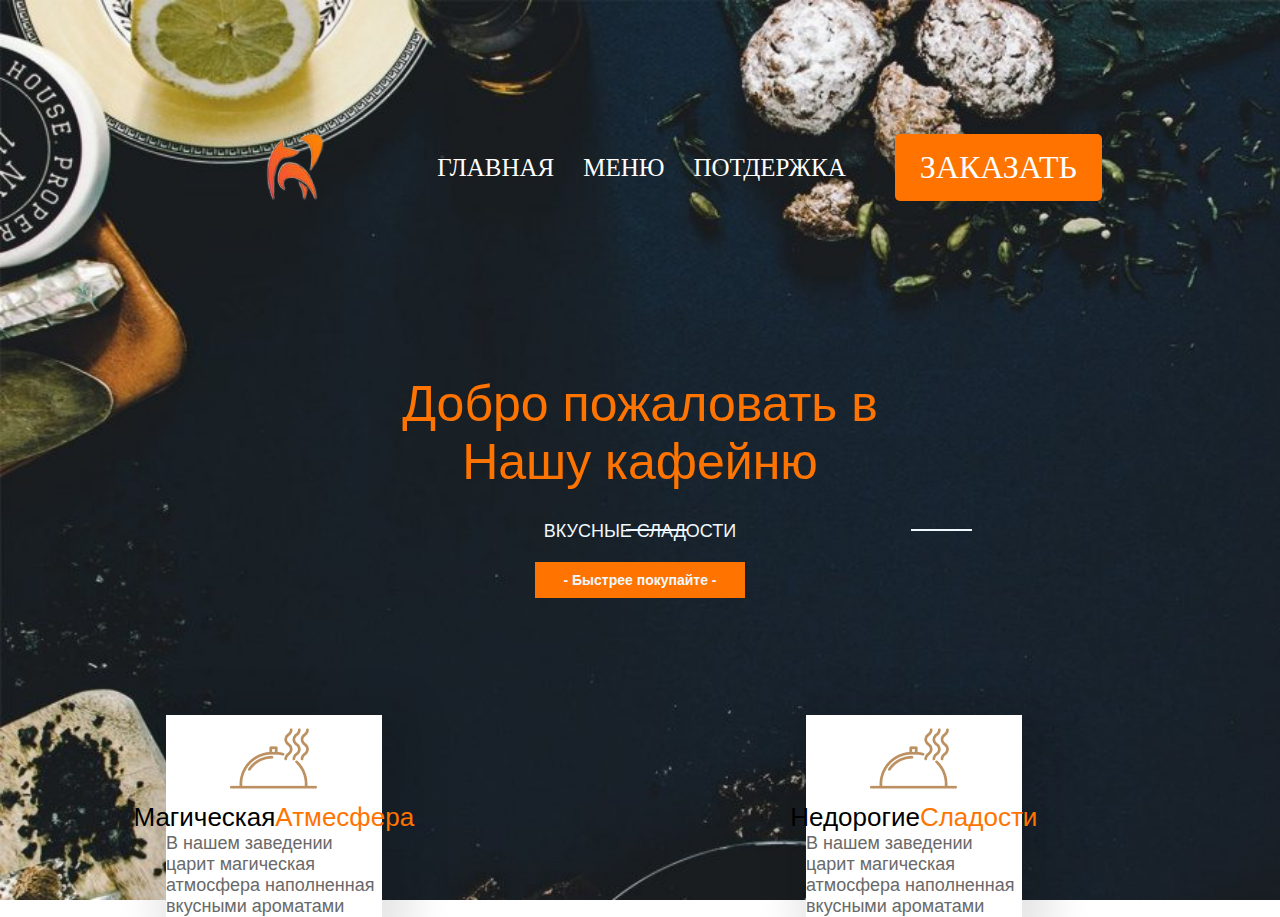
<file: работа в html/index.html>
<html lang="en">
<head>
    <meta charset="UTF-8">
    <link rel="stylesheet" href="style.css">
    <title>Кафе</title>
</head>
    <body>
    <div class="header">
        <div class="container">
         <div class= "header-line">
           <div class="header-logo">
             <img src="logo.png" alt="">
            </div>
             <div class="nav">
                 <a class="nav-item" href="">ГЛАВНАЯ</a>
                 <a class="nav-item" href="%D0%BC%D0%B5%D0%BD%D1%8E.html">МЕНЮ</a>
                 
                 <a class="nav-item" href="%D0%9F%D0%9E%D0%A2%D0%94%D0%95%D0%A0%D0%96%D0%9A%D0%90.html">ПОТДЕРЖКА</a>
             </div>
             <div class="btn">
             <a class="buttor"href="%D0%97%D0%B0%D0%BA%D0%B0%D0%B7%D0%B0%D1%82%D1%8C.html">ЗАКАЗАТЬ</a>
             </div>
        </div> 
            <div class="header-down">
            <div class="header-title">
                Добро пожаловать в
                <div class="header-subtitle">
                Нашу кафейню
                </div>
                <div class="header-suptitle">
                ВКУСНЫE СЛАДОСТИ 
                </div>
                     <div class="header-bth">
                <a href='#' class="header-button">
                    -    Быстрее покупайте -
                         </a>
                </div>
                </div>
            </div>
     </div>
</div>
        <div class="cards-holder">
        <div class="cards">
            <div class="container">
    
            <div class="card">
            <div class="card-image">
                <img class="card-img" src="%D0%B7%D0%BD%D0%B0%D0%BA.png">
                </div>
                <div class="card-title">
                Магическая <font color="#FF7400">Атмесфера</font>
                </div>
                <div class="card-desc">
                В нашем заведении царит магическая атмосфера
                наполненная вкусными ароматами
                </div>
            </div>
        </div>
            </div>
        <div class="cards">
            <div class="container">
                
              <div class="card">
            <div class="card-image">
                <img class="card-img" src="%D0%B7%D0%BD%D0%B0%D0%BA.png">
                </div>
                <div class="card-title">
                    Недорогие <font color="#FF7400">Сладости</font>
                </div>
                <div class="card-desc">
                В нашем заведении царит магическая атмосфера
                наполненная вкусными ароматами
                </div>
            </div>
                
            </div>
       
            </div>
        </div>   
    </body>
    
</html>
</file>
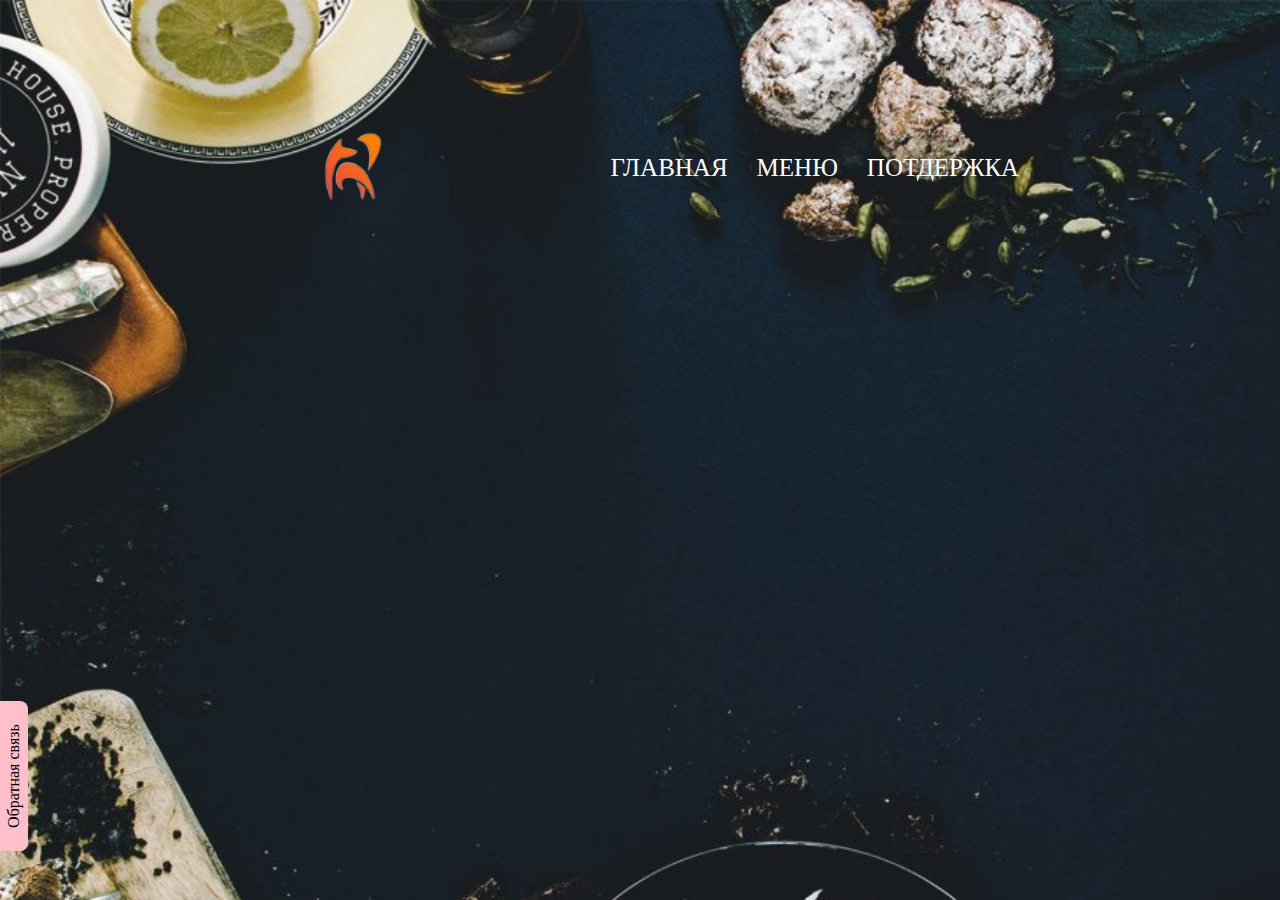
<file: работа в html/Заказать.html>
<html lang="en">
 <head>
   <meta charset="UTF-8" />
     <link rel="stylesheet" href="style4.css">
   <meta
            name="viewport"
            content="width=device-width, user-scalable=no, initial-scale=1.0, maximum-scale=1.0, minimum-scale=1.0"
   />
   <meta http-equiv="X-UA-Compatible" content="ie=edge" />
 

  <title>Кафе</title>
</head>
    <body>
    <div class="header">
        <div class="container">
         <div class= "header-line">
           <div class="header-logo">
             <img src="logo.png" alt="">
            </div>
             <div class="nav">
                 <a class="nav-item" href="index.html">ГЛАВНАЯ</a>
                 <a class="nav-item" href="%D0%BC%D0%B5%D0%BD%D1%8E.html">МЕНЮ</a>
                 
                 <a class="nav-item" href="%D0%9F%D0%9E%D0%A2%D0%94%D0%95%D0%A0%D0%96%D0%9A%D0%90.html">ПОТДЕРЖКА</a>
             </div>
             
        </div> 
           
        </div>
         <div id="callback">
            <p>
           На данный момент эта функция не активна
                попробуйте потом(нам неизвестно кагда она станет функциональной)<br>
           
              
             
           <br>
            </p>
        </div>
        </div>
        
            
             </body>
    
</html>
</file>
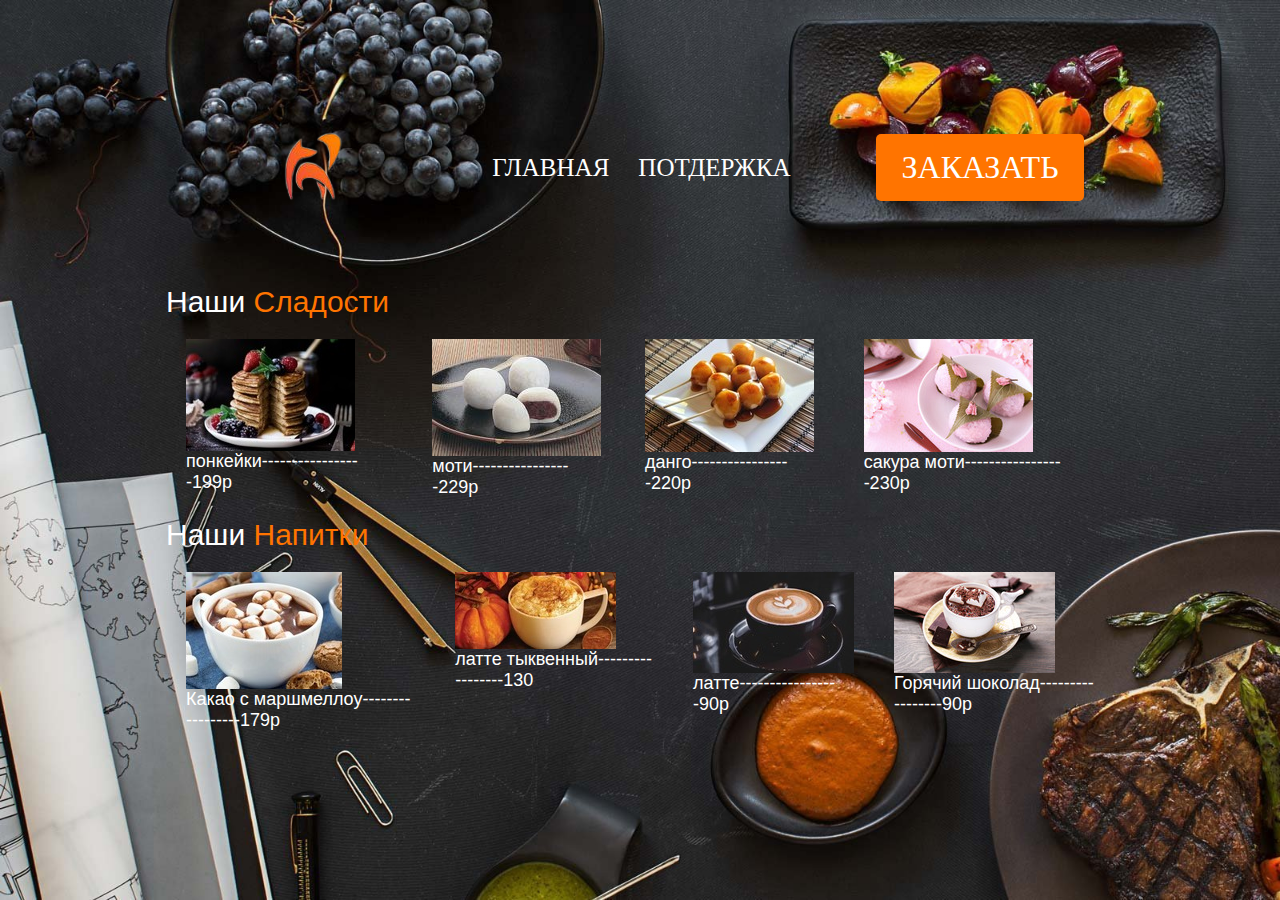
<file: работа в html/меню.html>
<html lang="en">
<head>
    <meta charset="UTF-8">
    <link rel="stylesheet" href="style1.css">
    <title>Кафе</title>
</head>
    <body>
    <div class="header">
        <div class="container">
         <div class= "header-line">
           <div class="header-logo">
             <img src="logo.png" alt="">
            </div>
             <div class="nav">
                 <a class="nav-item" href="index.html">ГЛАВНАЯ</a>
               
                 <a class="nav-item" href="%D0%9F%D0%9E%D0%A2%D0%94%D0%95%D0%A0%D0%96%D0%9A%D0%90.html">ПОТДЕРЖКА</a>
             </div>
             <div class="btn">
             <a class="buttor"href="%D0%97%D0%B0%D0%BA%D0%B0%D0%B7%D0%B0%D1%82%D1%8C.html">ЗАКАЗАТЬ</a>
             
             </div>
        
             </div>
             <div class="dishes-title1">
                    Наши <font color="#FF7400">Сладости</font>
                </div>
                
                 
        <div class="dishes">
        
            <div class="con">
                <div class="ter-colo">
                <div class="ter-image">
                    <img src="imgonline-com-ua-Resize-XfT1KS3g5Yy8cvW6.jpg" class="gjyxbr">
                    
                    <div class="ter-title">
                     понкейки-----------------199р
                    </div>
                    </div>   
                     <div class="ter-image">
                    <img src="моти.jpg" class="gjyxbr">
                    <div class="ter-title">
                     моти-----------------229р
                    </div>
                    </div>
                                         <div class="ter-image">
                    <img src="%D0%B4%D0%BE%D0%BD%D0%B3%D0%BE.jpg" class="gjyxbr">
                    <div class="ter-title">
                      данго-----------------220р
                    </div>
                    </div>
                                         <div class="ter-image">
                    <img src="%D1%81%D0%B0%D0%BA%D1%83%D1%80%D0%B0%20%D0%BC%D0%BE%D1%82%D0%B8.jpg" class="gjyxbr">
                    <div class="ter-title">
                     сакура моти-----------------230р
                    </div>
                    </div>
                </div>
            </div>
            
             <div class="dishes-title2">
                    Наши <font color="#FF7400">Напитки</font>
                </div>
                
        <div class="con">
                <div class="ter-colo">
                <div class="ter-image">
                    <img src="%D0%BA%D0%BE%D0%BA%D0%B0%D0%BE.jpg" class="gjyxbr">
                    
                    <div class="ter-title">
                     Какао с маршмеллоу-----------------179р
                     
                    </div>
                    </div>   
                     <div class="ter-image">
                    <img src="%D0%BB%D0%B0%D1%82%D1%82%D0%B5%20%D1%81%20%D1%82%D0%B0%D0%BA%D0%B2%D0%BE%D0%B9.jpg" class="gjyxbr">
                    <div class="ter-title">
                     латте тыквенный-----------------130
                    </div>
                    </div>
                                         <div class="ter-image">
                    <img src="%D0%BB%D0%B0%D1%82%D1%82%D0%B5.jpg" class="gjyxbr">
                    <div class="ter-title">
                     латте-----------------90р
                    </div>
                    </div>
                                         <div class="ter-image">
                    <img src="%D0%B3%D0%BE%D1%80%D1%8F%D1%87%D0%B8%D0%B9%20%D1%88%D0%BE%D0%BA%D0%BE%D0%BB%D0%B0%D0%B4.jpg" class="gjyxbr">
                    <div class="ter-title">
                     Горячий шоколад-----------------90р
                    </div>
                    </div>
                </div>
            </div>
            
        
        </div>
             </div>
        </div>
     
             </body>
    
</html>
</file>
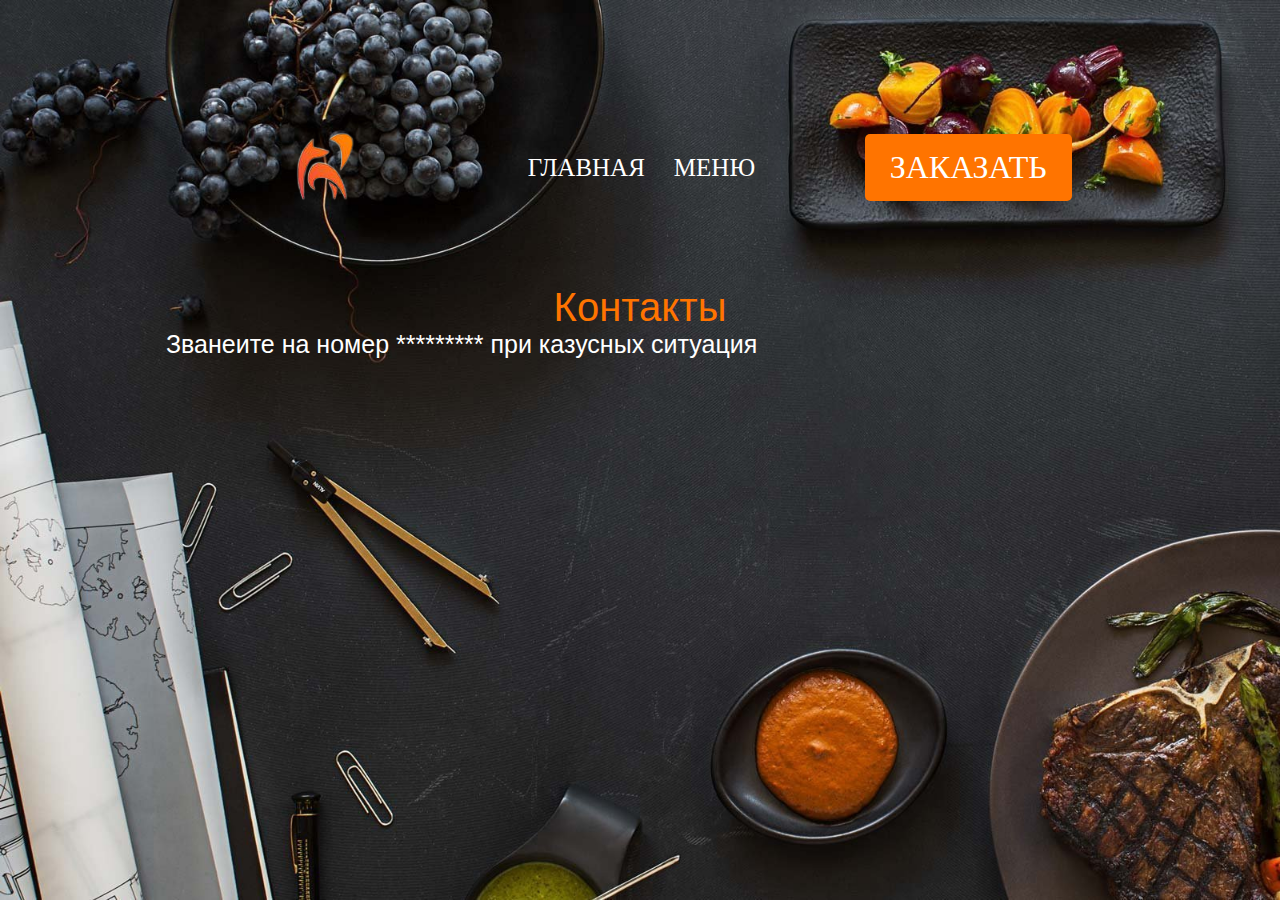
<file: работа в html/ПОТДЕРЖКА.html>
<html lang="en">
<head>
    <meta charset="UTF-8">
    <link rel="stylesheet" href="style3.css">
    <title>Кафе</title>
</head>
    <body>
    <div class="header">
        <div class="container">
         <div class= "header-line">
           <div class="header-logo">
             <img src="logo.png" alt="">
            </div>
             <div class="nav">
                 <a class="nav-item" href="index.html">ГЛАВНАЯ</a>
                 <a class="nav-item" href="%D0%BC%D0%B5%D0%BD%D1%8E.html">МЕНЮ</a>
                 
               
             </div>
             <div class="btn">
             <a class="buttor"href="%D0%97%D0%B0%D0%BA%D0%B0%D0%B7%D0%B0%D1%82%D1%8C.html">ЗАКАЗАТЬ</a>
             </div>
        </div> 
            
            <div class="dishes-title1">
                     <font color="#FF7400">Контакты</font>
                </div>
             <div class="ter-title">
            <dr> Званеите на номер ********* при казусных ситуация </dr>
    
            </div>
        </div>
        </div>
             </body>
    
</html>
</file>
<file: работа в html/style.css>
body{
    margin: 0;
    font-family: "Rubik One";
}
.container {
    margin: 0px 166px;
        
}
.header{
      background-image: url(%D0%BA%D0%B5%D1%84%D0%B5.jpg);
    height: 100vh;
    background-repeat: no-repeat;
    background-size: cover;
    
}
.header-line{
   display: flex; 
    align-items: center;
    padding-top:  50px 
    
    
}
.header-line{
   justify-content: space-around;
}
.nav-item{
    color: #fff;
    text-decoration: none;
    font-size: 25; 
     font-family: "Rubik One";
    margin-right: 25px
    
}
.nav-item:hover{
    color:darkorange;
        
}

.buttor{
    background-color: #FF7400;
    text-decoration: none;
    color: #fff;
    padding: 14px 18px;
}
.header-down{
  position: relative;
}
.header-title{
    font-family: "Open Sans", sans-serif;
    color:#FF7400;
    font-size: 50px;
    font-weight:400px;
    text-align: center;
     position: ;
    left: 0;
    margin-top: 90px;
    margin-bottom: 12px
    
}
.header-suptitle{
    color: aliceblue;
     padding: 10px; margin: 20px 0;
    font-size: 18px;
    font-family: "Open Sans", sans-serif;
}
.header-suptitle:after {
    position: absolute;
    content: "";
    height: 2px;
    width: 61px;
    background-color: aliceblue;
    top: 154px;
    left: 460px;
    
}
.header-suptitle:before {
    position: absolute;
    content: "";
    height: 2px;
    width: 61px;
    background-color: aliceblue;
    top: 154px;
    left: 745px;
    
}
.header-button{
    background-color: #FF7400;
    padding: 10px 28px;
    color: aliceblue;
    font-size: 14px;
    font-weight: 700;
    font-family: "Open Sans", sans-serif;
    text-decoration: none;
   
}
.cards-holder{
    display: flex;
    justify-content: center;
}
.card{
    width: 70%;
    box-shadow: 10px 10px 40px 20px #0000001A;
    margin-right:31%;
    background-color: #fff;
    margin-top: -185;    
}
.card-image{
    display: flex;
    justify-content: center;
}
.card-title{
    display: flex;
    justify-content: center;
    font-family: "Open Sans", sans-serif;
    font-size: 26px;
    font-weight:700px;
}
.card-desc{
    display: flex;
    justify-content: center;
    font-family: "Open Sans", sans-serif;
    font-size: 18px;
    font-weight:400px;
    color: dimgray
}
.buttor {
 text-decoration: none;
 display: inline-block;
 font-size: 2rem;
 background-color: #FF7400#FF7400;
 border-radius: 5px;
 color: #ffffff;
 padding: 15px 25px;
}
.buttor:hover {
 background-color: #e53935;
}
.buttor {
 text-decoration: none;
 display: inline-block;
 font-size: 2rem;
 background-color: #FF7400;
 border-radius: 5px;
 color: #ffffff;
 padding: 15px 25px;
 transition: all 0.8s ease 0s;
}
</file>
<file: работа в html/style4.css>
#callback {
 width: 300px;
 height: 150px;
 background-color: grey;
 position: absolute;
 bottom: 30px;
}

#callback p {
    font-family: "Open Sans", sans-serif;
    color:#fff;
    font-size: 18px;
    font-weight:400px

 padding: 18px;
}

#callback:after {
 content: 'Обратная связь';
 background-color: pink;
 text-align: center;
 border-radius: 0 0 8px 8px;
 padding: 5px 0;
 width: 150px; 
 position: absolute; 
 left: 300px; 
 transform: rotate(-90deg);
 transform-origin: 0 0;
}
#callback {
 width: 300px;
 height: 150px;
 background-color: grey;
 position: absolute;
 bottom: 40px;
 transform: translateX(-100%);
}
#callback:hover {
 transform: translateX(0%);
 transition: all 1s ease;
}
body{
    margin: 0;
    font-family: "Rubik One";
}
.container {
    margin: 0px 166px;
        
}
.header{
      background-image: url(%D0%BA%D0%B5%D1%84%D0%B5.jpg);
    height: 100vh;
    background-repeat: no-repeat;
    background-size: cover;
    
}
.header-line{
   display: flex; 
    align-items: center;
    padding-top:  50px 
    
    
}
.header-line{
   justify-content: space-around;
}
.nav-item{
    color: #fff;
    text-decoration: none;
    font-size: 25; 
     font-family: "Rubik One";
    margin-right: 25px
    
}
.nav-item:hover{
    color:darkorange;
        
}


}body{
    margin: 0;
    font-family: "Rubik One";
}
.container {
    margin: 0px 166px;
        
}
.header{
      background-image: url(%D0%BA%D0%B5%D1%84%D0%B5.jpg);
    height: 100vh;
    background-repeat: no-repeat;
    background-size: cover;
    
}
.header-line{
   display: flex; 
    align-items: center;
    padding-top:  50px 
    
    
}
.header-line{
   justify-content: space-around;
}
.nav-item{
    color: #fff;
    text-decoration: none;
    font-size: 25; 
     font-family: "Rubik One";
    margin-right: 25px
    
}
.nav-item:hover{
    color:darkorange;
        
}

.buttor{
    background-color: #FF7400;
    text-decoration: none;
    color: #fff;
    padding: 14px 18px;
}
</file>
<file: работа в html/style1.css>
body{
    margin: 0;
    font-family: "Rubik One";
}
.container {
    margin: 0px 166px;
        
}
.header{
      background-image: url(2.jpg);
    height: 100vh;
    background-repeat: no-repeat;
    background-size: cover;
    
}
.header-line{
   display: flex; 
    align-items: center;
    padding-top:  50px 
    
    
}
.header-line{
   justify-content: space-around;
}
.nav-item{
    color: #fff;
    text-decoration: none;
    font-size: 25; 
     font-family: "Rubik One";
    margin-right: 25px
    
}
.nav-item:hover{
    color:darkorange;
        
}
.buttor{
    background-color: #FF7400;
    text-decoration: none;
    color: #fff;
    padding: 14px 18px;
} 
.dishes-title1{
font-family: "Open Sans", sans-serif;
    color:#fff;
    font-size: 30px;
    font-weight:400px;
    text-align: left;
}
.dishes-title2{
font-family: "Open Sans", sans-serif;
    color:#fff;
    font-size: 30px;
    font-weight:400px;
    text-align: left;
}
.ter-title{
    font-family: "Open Sans", sans-serif;
    color:#fff;
    font-size: 18px;
    font-weight:400px;
    
}

.ter-colo{
    display: flex;
}
.ter-image{
    margin: 20px;
}
.buttor {
 text-decoration: none;
 display: inline-block;
 font-size: 2rem;
 background-color: #FF7400#FF7400;
 border-radius: 5px;
 color: #ffffff;
 padding: 15px 25px;
}
.buttor:hover {
 background-color: #e53935;
}
.buttor {
 text-decoration: none;
 display: inline-block;
 font-size: 2rem;
 background-color: #FF7400;
 border-radius: 5px;
 color: #ffffff;
 padding: 15px 25px;
 transition: all 0.8s ease 0s;
}
.con{
     justify-content: space-around;
}
</file>
<file: работа в html/style3.css>
body{
    margin: 0;
    font-family: "Rubik One";
}
.container {
    margin: 0px 166px;
        
}
.header{
      background-image: url(2.jpg);
    height: 100vh;
    background-repeat: no-repeat;
    background-size: cover;
      
}
.header-line{
   display: flex; 
    align-items: center;
    padding-top:  50px 
    
    
}
.header-line{
   justify-content: space-around;
}
.nav-item{
    color: #fff;
    text-decoration: none;
    font-size: 25; 
     font-family: "Rubik One";
    margin-right: 25px
    
}
.nav-item:hover{
    color:darkorange;
        
}

.buttor{
    background-color: #FF7400;
    text-decoration: none;
    color: #fff;
    padding: 14px 18px;
}
.buttor {
 text-decoration: none;
 display: inline-block;
 font-size: 2rem;
 background-color: #FF7400#FF7400;
 border-radius: 5px;
 color: #ffffff;
 padding: 15px 25px;
}
.buttor:hover {
 background-color: #e53935;
}
.buttor {
 text-decoration: none;
 display: inline-block;
 font-size: 2rem;
 background-color: #FF7400;
 border-radius: 5px;
 color: #ffffff;
 padding: 15px 25px;
 transition: all 0.8s ease 0s;
}
.dishes-title1{
font-family: "Open Sans", sans-serif;
    color:#fff;
    font-size: 40px;
    font-weight:400px;
    text-align: center;
}
    
.ter-title{
    font-family: "Open Sans", sans-serif;
    color:#fff;
    font-size: 25px;
    font-weight:400px;
    
}
</file>
